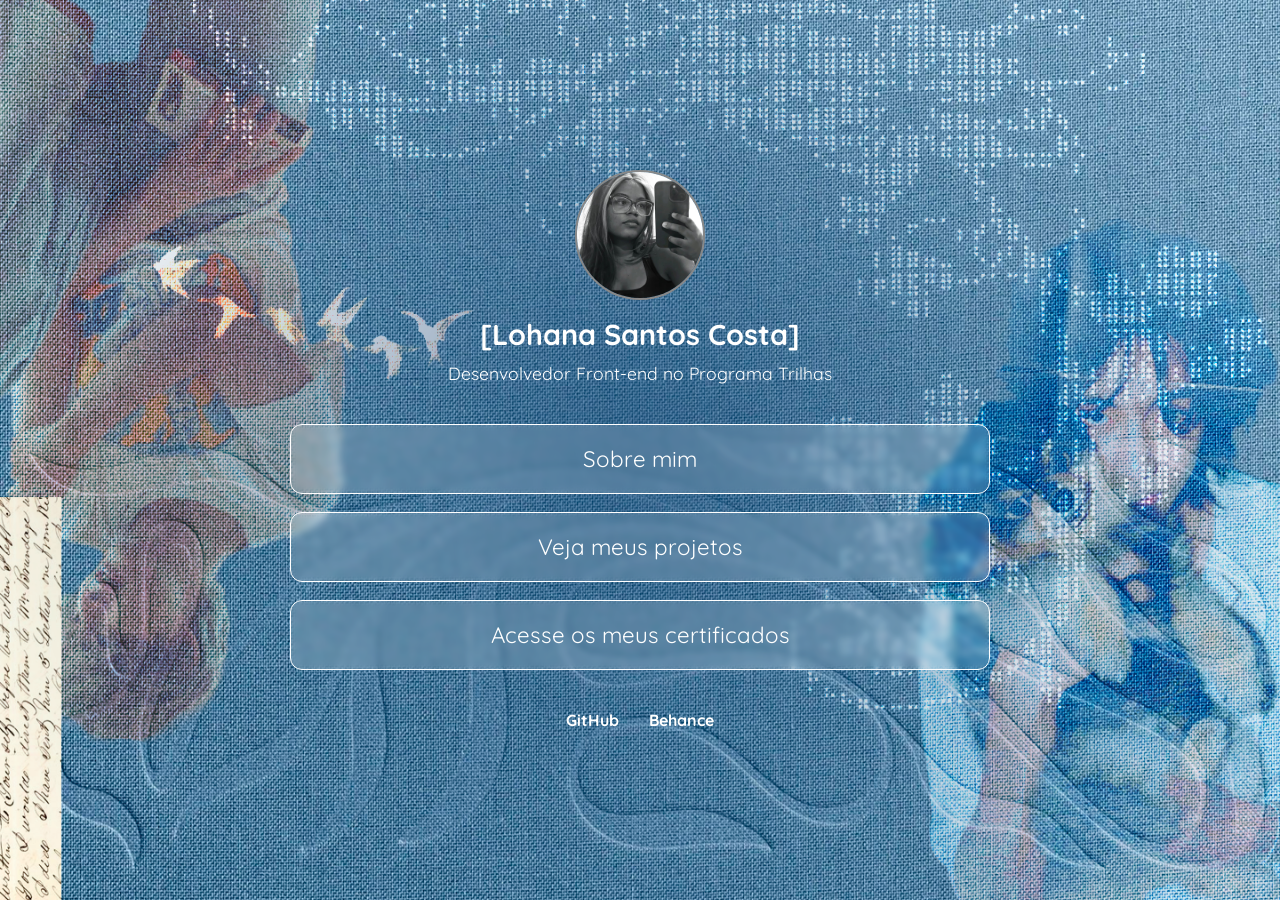
<file: meu-portfolio/index.html>
<link rel="stylesheet" href="style.css">
<!DOCTYPE html>
<html lang="pt-BR">
<head>
  <meta charset="UTF-8">
  <meta name="viewport" content="width=device-width, initial-scale=1.0">
  <title>Portfólio</title>
  <link rel="stylesheet" href="style.css">
</head>
<link rel="preconnect" href="https://fonts.googleapis.com">
<link rel="preconnect" href="https://fonts.gstatic.com" crossorigin>
<link href="https://fonts.googleapis.com/css2?family=Quicksand:wght@300;400;500;600;700&display=swap" rel="stylesheet">
<body>
  <main class="container">
    <section class="perfil">
      <img src="assets/perfil.jpeg" alt="Foto de perfil" class="foto-perfil">
      <h1>[Lohana Santos Costa]</h1>
      <p>Desenvolvedor Front-end no Programa Trilhas</p>
    </section>

    <section class="links">
      <a href="sobre.html" class="botao">Sobre mim</a>
      <a href="projetos.html" class="botao">Veja meus projetos</a>
      <a href="#certificados" class="botao">Acesse os meus certificados</a>
    </section>

    <section class="redes">
      <a href="https://github.com/lohanasantos-eng" target="_blank">GitHub</a>
      <a href="https://www.behance.net/lohanasantos2" target="_blank">Behance</a>
    </section>
  </main>

  <script src="script.js"></script>
</body>
</html> 
<script src="script.js"></script>
</file>
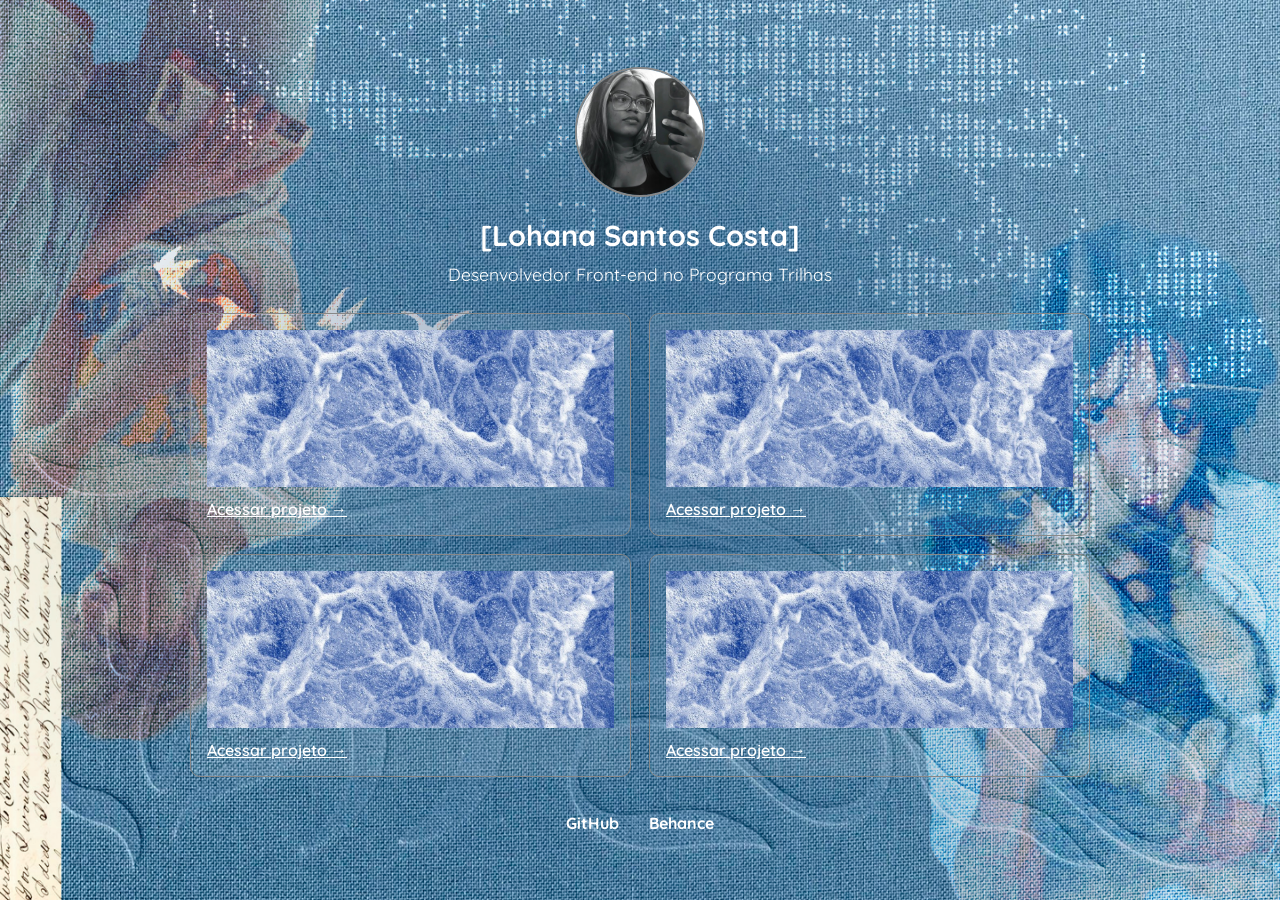
<file: meu-portfolio/projetos.html>
<!DOCTYPE html>
<html lang="pt-BR">
<head>
    <meta charset="UTF-8">
    <meta name="viewport" content="width=device-width, initial-scale=1.0">

    <title>Meus Projetos | Portfólio</title>

    <link rel="preconnect" href="https://fonts.googleapis.com">
    <link rel="preconnect" href="https://fonts.gstatic.com" crossorigin>
    <link href="https://fonts.googleapis.com/css2?family=Quicksand:wght@400;500;600;700&display=swap" rel="stylesheet">

    <link rel="stylesheet" href="style.css">
</head>

<body class="pagina-projetos">

    <main class="container projetos-container">

        <section class="perfil">
            <img src="assets/perfil.jpeg"
                 alt="Foto de perfil"
                 class="foto-perfil">

            <h1>[Lohana Santos Costa]</h1>
            <p>Desenvolvedor Front-end no Programa Trilhas</p>
        </section>

        <section class="projetos-grid" aria-label="Meus projetos">

            <!-- Projeto 1 -->
            <a href="https://github.com/lohanasantos-eng/sistema-de-gamers-trilhas"
               class="cartao-projeto"
               target="_blank"
               rel="noopener noreferrer"
               aria-label="Acessar projeto 1 no GitHub">

                <img src="assets/imagem-projeto.jpg"
                alt="Imagem do meu projeto"
                class="projeto-imagem">
                <span>Acessar projeto →</span>
            </a>

            <!-- Projeto 2 -->
            <a href="https://github.com/lohanasantos-eng/Calculadora"
               class="cartao-projeto"
               target="_blank"
               rel="noopener noreferrer"
               aria-label="Acessar projeto 2 no GitHub">

                <img src="assets/imagem-projeto.jpg"
                alt="Imagem do meu projeto"
                class="projeto-imagem">
                <span>Acessar projeto →</span>
            </a>

            <!-- Projeto 3 -->
            <a href="https://github.com/lohanasantos-eng/Lista-de-tarefas"
               class="cartao-projeto"
               target="_blank"
               rel="noopener noreferrer"
               aria-label="Acessar projeto 3 no GitHub">

                <img src="assets/imagem-projeto.jpg"
                alt="Imagem do meu projeto"
                class="projeto-imagem">
                <span>Acessar projeto →</span>
            </a>

            <!-- Projeto 4 -->
            <a href="https://github.com/lohanasantos-eng/Primeiro-sistema-de-gamers"
               class="cartao-projeto"
               target="_blank"
               rel="noopener noreferrer"
               aria-label="Acessar projeto 4 no GitHub">

                <img src="assets/imagem-projeto.jpg"
                alt="Imagem do meu projeto"
                class="projeto-imagem">
                <span>Acessar projeto →</span>
            </a>

        </section>

        <nav class="redes" aria-label="Redes sociais">
            <a href="https://github.com/lohanasantos-eng"
               target="_blank"
               rel="noopener noreferrer">GitHub</a>

            <a href="https://www.behance.net/lohanasantos2"
               target="_blank"
               rel="noopener noreferrer">Behance</a>
        </nav>

    </main>

</body>
</html>
</file>
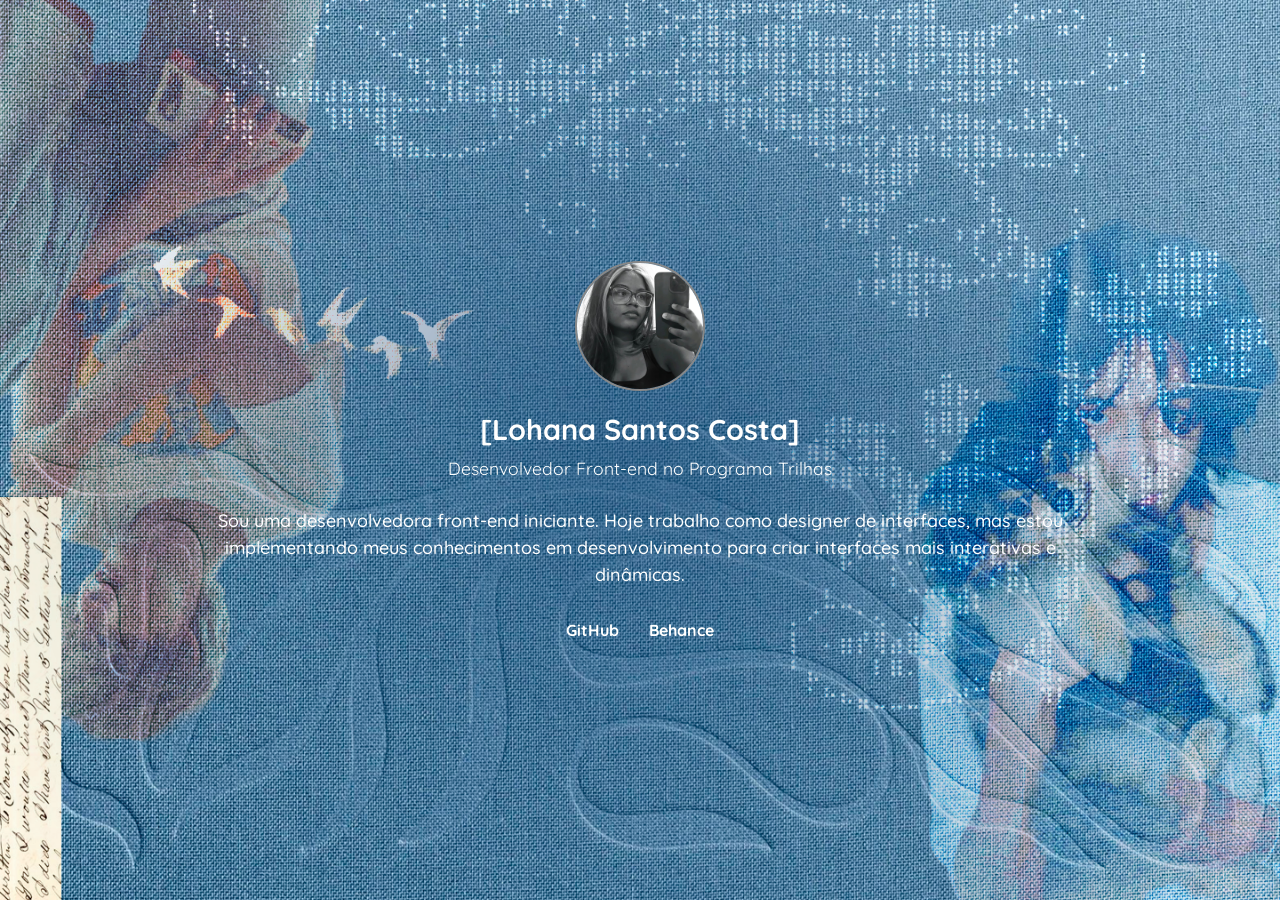
<file: meu-portfolio/sobre.html>
<!DOCTYPE html>
<html lang="pt-BR">
<head>
    <meta charset="UTF-8">
    <meta name="viewport" content="width=device-width, initial-scale=1.0">

    <title>Sobre mim | Portfólio</title>

    <link rel="preconnect" href="https://fonts.googleapis.com">
    <link rel="preconnect" href="https://fonts.gstatic.com" crossorigin>
    <link href="https://fonts.googleapis.com/css2?family=Quicksand:wght@400;500;600;700&display=swap" rel="stylesheet">

    <link rel="stylesheet" href="style.css">
</head>

<body class="pagina-sobre">
    <main class="container sobre-container">

        <section class="perfil">
            <img src="assets/perfil.jpeg"
                 alt="Foto de perfil"
                 class="foto-perfil">

            <h1>[Lohana Santos Costa]</h1>

            <p>Desenvolvedor Front-end no Programa Trilhas</p>
        </section>

        <section class="biografia">
            <p>
                Sou uma desenvolvedora front-end iniciante.
                Hoje trabalho como designer de interfaces, 
                mas estou implementando meus conhecimentos 
                em desenvolvimento para criar interfaces 
                mais interativas e dinâmicas.
            </p>
        </section>

        <nav class="redes" aria-label="Redes sociais">
            <a href="https://github.com/lohanasantos-eng"
               target="_blank"
               rel="noopener noreferrer"
               aria-label="GitHub">
                GitHub
            </a>

            <a href="https://www.behance.net/lohanasantos2"
               target="_blank"
               rel="noopener noreferrer"
               aria-label="Behance">
                Behance
            </a>
        </nav>

    </main>
</body>
</html>
</file>
<file: meu-portfolio/style.css>
* {
  margin: 0;
  padding: 0;
  box-sizing: border-box;
  font-family: 'Quicksand', sans-serif;
}

body {
  min-height: 100vh;

  /* Fundo temporário com degradê */
  background: url("assets/fundo-dois.png") center/cover no-repeat;

  /* Se quiser usar imagem de fundo depois, troque por isso:
  background: url("assets/fundo.png") center/cover no-repeat;
  */

  display: flex;
  justify-content: center;
  align-items: center;
  padding: 20px;
}

.container {
  width: 100%;
  max-width: 700px;
  text-align: center;
}

.perfil {
  margin-bottom: 40px;
}

.foto-perfil {
  width: 130px;
  height: 130px;
  border-radius: 50%;
  object-fit: cover;
  border: 2px solid #888;
  margin-bottom: 16px;
}

.perfil h1 {
  font-size: 1.8rem;
  margin-bottom: 10px;
  color: #ffffff;
}

.perfil p {
  font-size: 1.1rem;
  color: #ffffff;
}

.links {
  display: flex;
  flex-direction: column;
  gap: 18px;
  margin-bottom: 40px;
}

.botao {
  display: block;
  padding: 20px;
  border: 1px solid #ffffff;
  border-radius: 12px;
  text-decoration: none;
  color: #ffffff;
  font-size: 1.4rem;
  background-color: rgba(255, 255, 255, 0.15);
  backdrop-filter: blur(3px);
  transition: 0.3s;
}

.botao:hover {
  background-color: rgba(255, 255, 255, 0.35);
  transform: translateY(-2px);
}

.redes {
  display: flex;
  justify-content: center;
  gap: 30px;
}

.redes a {
  text-decoration: none;
  color: #ffffff;
  font-weight: bold;
}


/* Página Sobre mim */

.pagina-sobre {
    font-family: 'Quicksand', sans-serif;
}

.sobre-container {
    max-width: 900px;
}

.sobre-container .perfil {
    margin-bottom: 28px;
}

.biografia {
    width: 100%;
    margin: 0 auto 32px;
}

.biografia p {
    font-size: 18px;
    font-weight: 500;
    line-height: 1.5;
    text-align: center;
    color: #ffffff;
}

/* Ajuste para celulares */
@media (max-width: 600px) {
    .sobre-container {
        padding: 20px 0;
    }

    .biografia p {
        font-size: 16px;
        line-height: 1.7;
    }
}

/* Página de projetos */

.pagina-projetos {
    font-family: 'Quicksand', sans-serif;
    padding: 40px 20px;
}

/* Container principal */
.projetos-container {
    width: 100%;
    max-width: 900px;
    text-align: center;
}

/* Espaçamento após o perfil */
.projetos-container .perfil {
    margin-bottom: 28px;
}

/* Grade de projetos */
.projetos-grid {
    display: grid;
    grid-template-columns: repeat(2, minmax(0, 1fr));
    gap: 18px;
    margin-bottom: 36px;
}

/* Cada caixa de projeto */
.cartao-projeto {
    display: flex;
    flex-direction: column;
    gap: 12px;

    padding: 16px;
    border: 1px solid #888;
    border-radius: 10px;

    text-align: left;
    text-decoration: none;
    color: #ffffff;

    background: rgba(255, 255, 255, 0.10);
    transition: 0.3s ease;
}

/* Imagem ou espaço reservado */
.projeto-imagem {
    display: block;
    width: 100%;
    aspect-ratio: 2.6 / 1;
    object-fit: cover;

    /* Fundo temporário quadriculado */
    background-color: #fff;
    background-image:
        linear-gradient(45deg, #eaeaea 25%, transparent 25%),
        linear-gradient(-45deg, #eaeaea 25%, transparent 25%),
        linear-gradient(45deg, transparent 75%, #eaeaea 75%),
        linear-gradient(-45deg, transparent 75%, #eaeaea 75%);

    background-size: 50px 50px;
    background-position:
        0 0, 0 25px, 25px -25px, -25px 0;
}

/* Texto do link */
.cartao-projeto span {
    font-size: 16px;
    font-weight: 600;
    text-decoration: underline;
}

/* Efeito ao passar o mouse */
.cartao-projeto:hover {
    transform: translateY(-4px);
    background: rgba(255, 255, 255, 0.3);
    box-shadow: 0 5px 15px rgba(0,0,0,0.10);
}

/* Navegação por teclado */
.cartao-projeto:focus-visible {
    outline: 3px solid #6645a8;
    outline-offset: 3px;
}

/* Responsividade */
@media (max-width: 600px) {
    .projetos-grid {
        grid-template-columns: 1fr;
    }

    .cartao-projeto {
        padding: 12px;
    }
}
</file>
